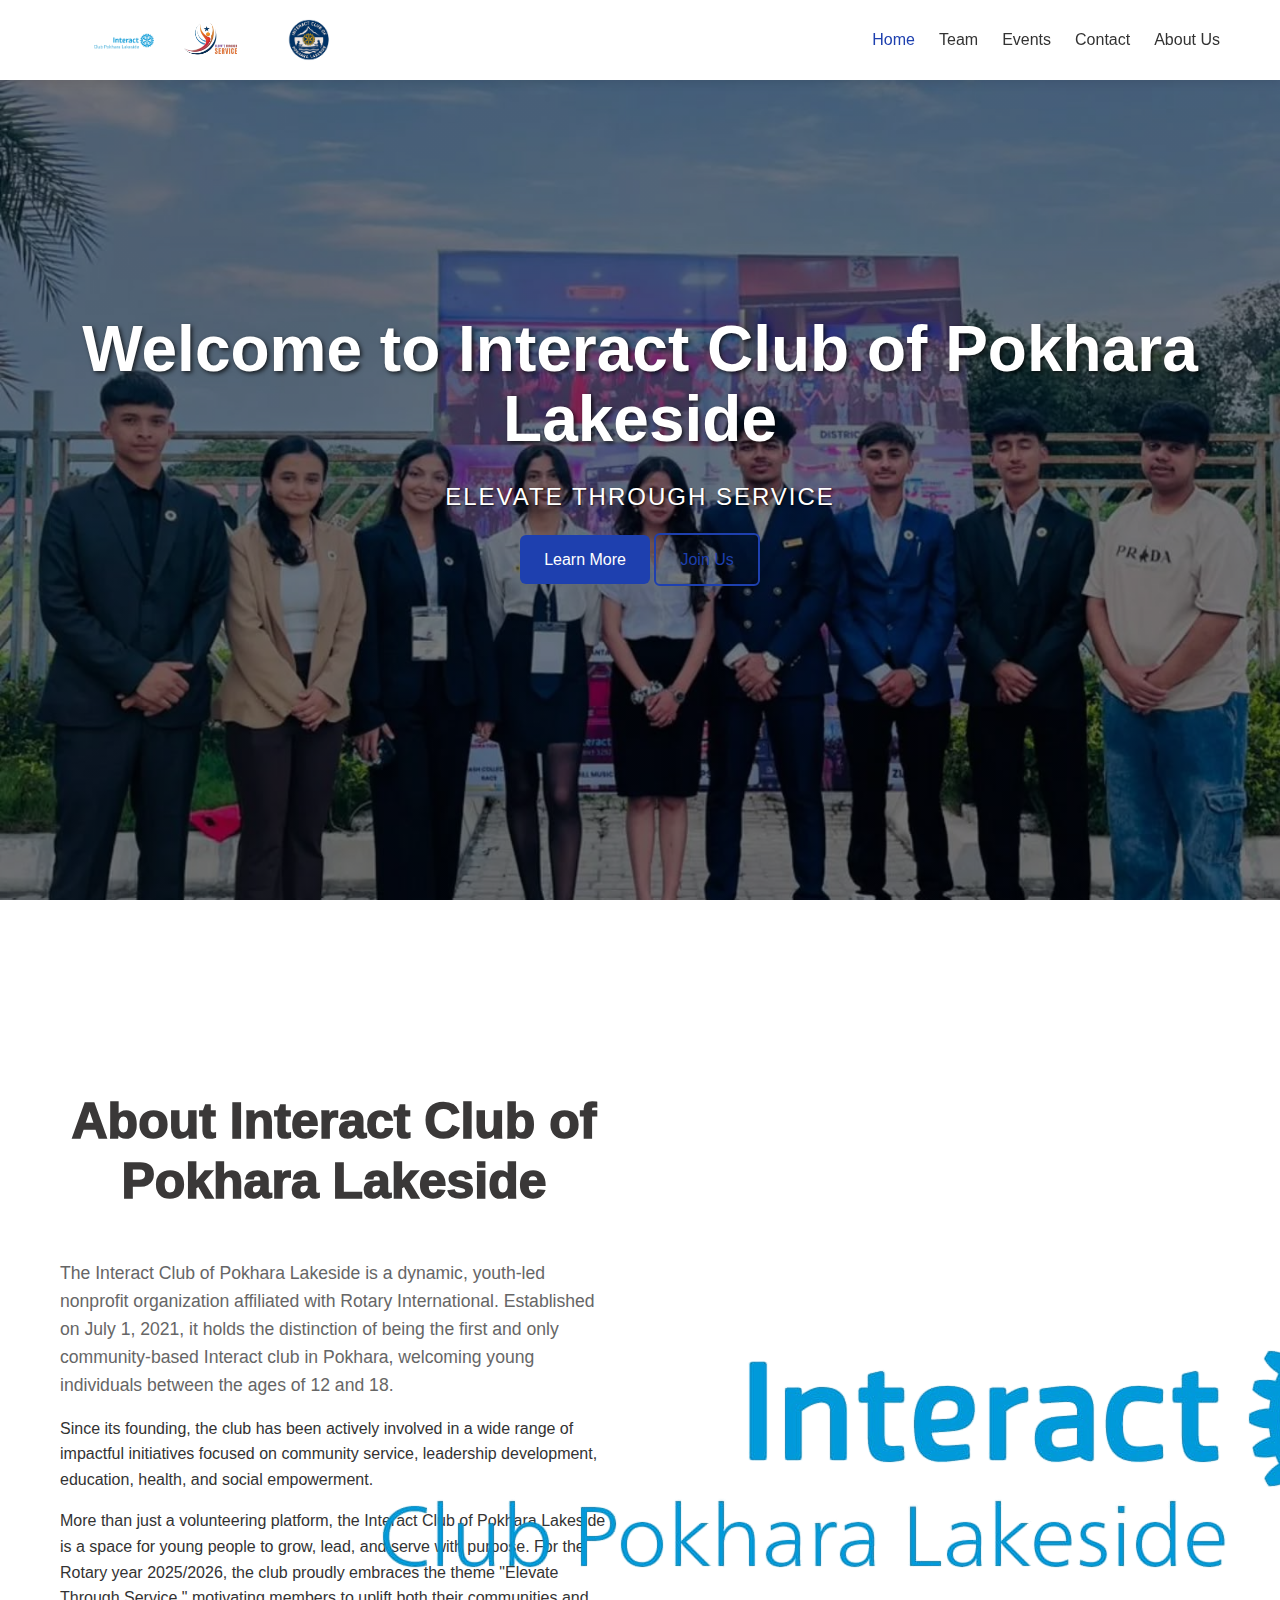
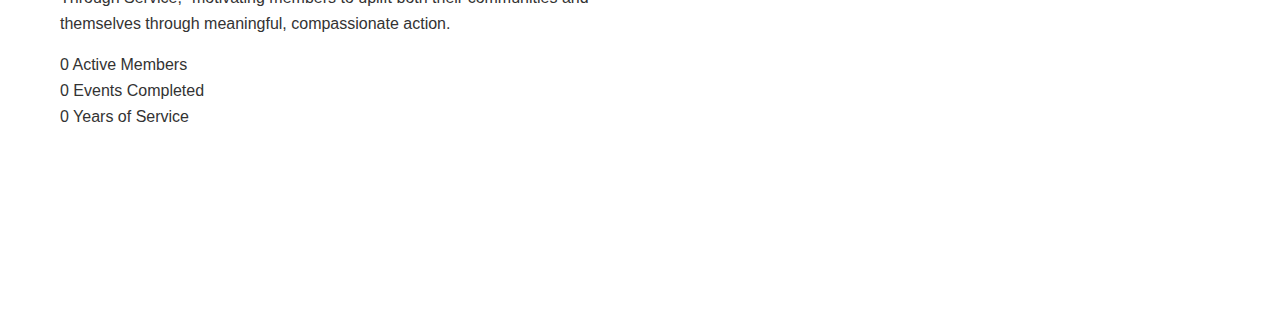
<file: index.html>
<!DOCTYPE html>
<html lang="en">
  <head>
    <meta charset="UTF-8" />
    <meta name="viewport" content="width=device-width, initial-scale=1.0" />
    <title>Interact Club of Pokhara Lakeside</title>
    <link rel="stylesheet" href="styles.css" />
  </head>
  <body>
    <!-- Navigation -->
    <nav class="navbar">
      <div class="nav-container">
        <div class="nav-logo">
          <div class="logo-container">
            <img src="logo1.png" alt="Club Logo 1" class="logo-img" />
            <img src="logo2.png" alt="Club Logo 2" class="logo-img" />
                        <img src="new.png" alt="Club Logo 2" class="logo-img" />

          </div>
        </div>

        <!-- Menu Items -->
        <ul class="nav-menu">
          <li class="nav-item">
            <a href="index.html" class="nav-link active">Home</a>
          </li>

          <li class="nav-item">
            <a href="TEAM.HTML" class="nav-link">Team</a>
          </li>

          <li class="nav-item">
            <a href="events.html" class="nav-link">Events</a>
          </li>

          <li class="nav-item">
            <a href="contact.html" class="nav-link">Contact</a>
          </li>
          <li class="nav-item">
            <a href="about.html" class="nav-link">About Us</a>
          </li>
        </ul>

        <!-- Hamburger for mobile -->
        <div class="hamburger">
          <span></span>
          <span></span>
          <span></span>
        </div>
      </div>
    </nav>

    <!-- Hero Section -->
    <section class="hero-banner">
      <div class="hero-overlay">
        <div class="hero-content">
          <h1 class="hero-title">Welcome to Interact Club of Pokhara Lakeside</h1>
          <p class="hero-subtitle">ELEVATE THROUGH SERVICE</p>
          <div class="hero-buttons">
            <a href="about.html" class="btn btn-primary">Learn More</a>
            <a href="contact.html" class="btn btn-secondary">Join Us</a>
          </div>
        </div>
      </div>
    </section>

    <!-- About Us Section -->
    <section class="about-section" id="about">
      <div class="container">
        <div class="about-grid">
          <div class="about-text">
            <h2 class="section-title">About Interact Club of Pokhara Lakeside</h2>
            <p class="lead">
              The Interact Club of Pokhara Lakeside is a dynamic, youth-led nonprofit organization affiliated with Rotary International. Established on July 1, 2021, it holds the distinction of being the first and only community-based Interact club in Pokhara, welcoming young individuals between the ages of 12 and 18.
            </p>
            <p>
              Since its founding, the club has been actively involved in a wide range of impactful initiatives focused on community service, leadership development, education, health, and social empowerment.
            </p>
            <p>
              More than just a volunteering platform, the Interact Club of Pokhara Lakeside is a space for young people to grow, lead, and serve with purpose. For the Rotary year 2025/2026, the club proudly embraces the theme "Elevate Through Service," motivating members to uplift both their communities and themselves through meaningful, compassionate action.
            </p>
            <div class="about-stats">
              <div class="stat-item">
                <span class="stat-number" data-target="83">0</span>
                <span class="stat-label">Active Members</span>
              </div>
              <div class="stat-item">
                <span class="stat-number" data-target="90">0</span>
                <span class="stat-label">Events Completed</span>
              </div>
              <div class="stat-item">
                <span class="stat-number" data-target="4">0</span>
                <span class="stat-label">Years of Service</span>
              </div>
            </div>
          </div>
          <div class="about-image">
            <img src="logo1.png" alt="Club Activity" class="responsive-img" />
          </div>
        </div>
      </div>
    </section>



    <script src="script.js"></script>
  </body>
</html>
</file>
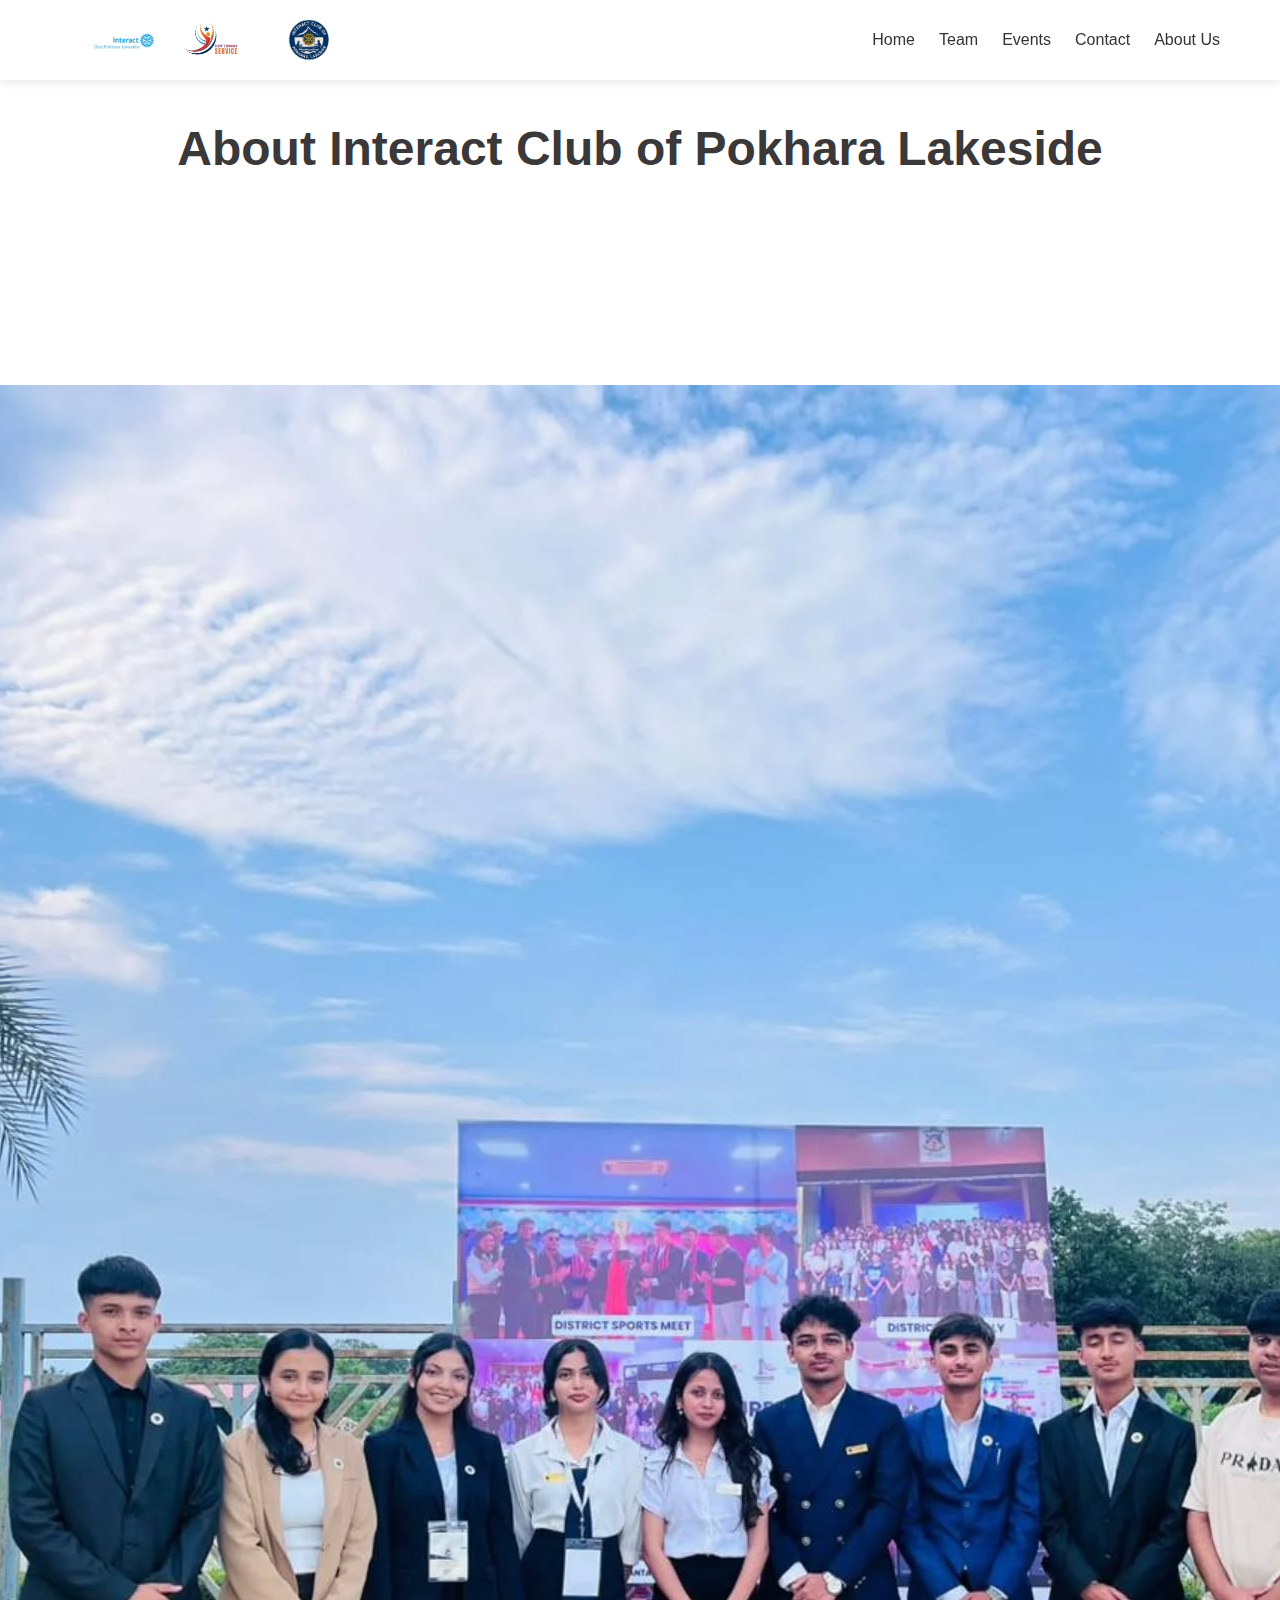
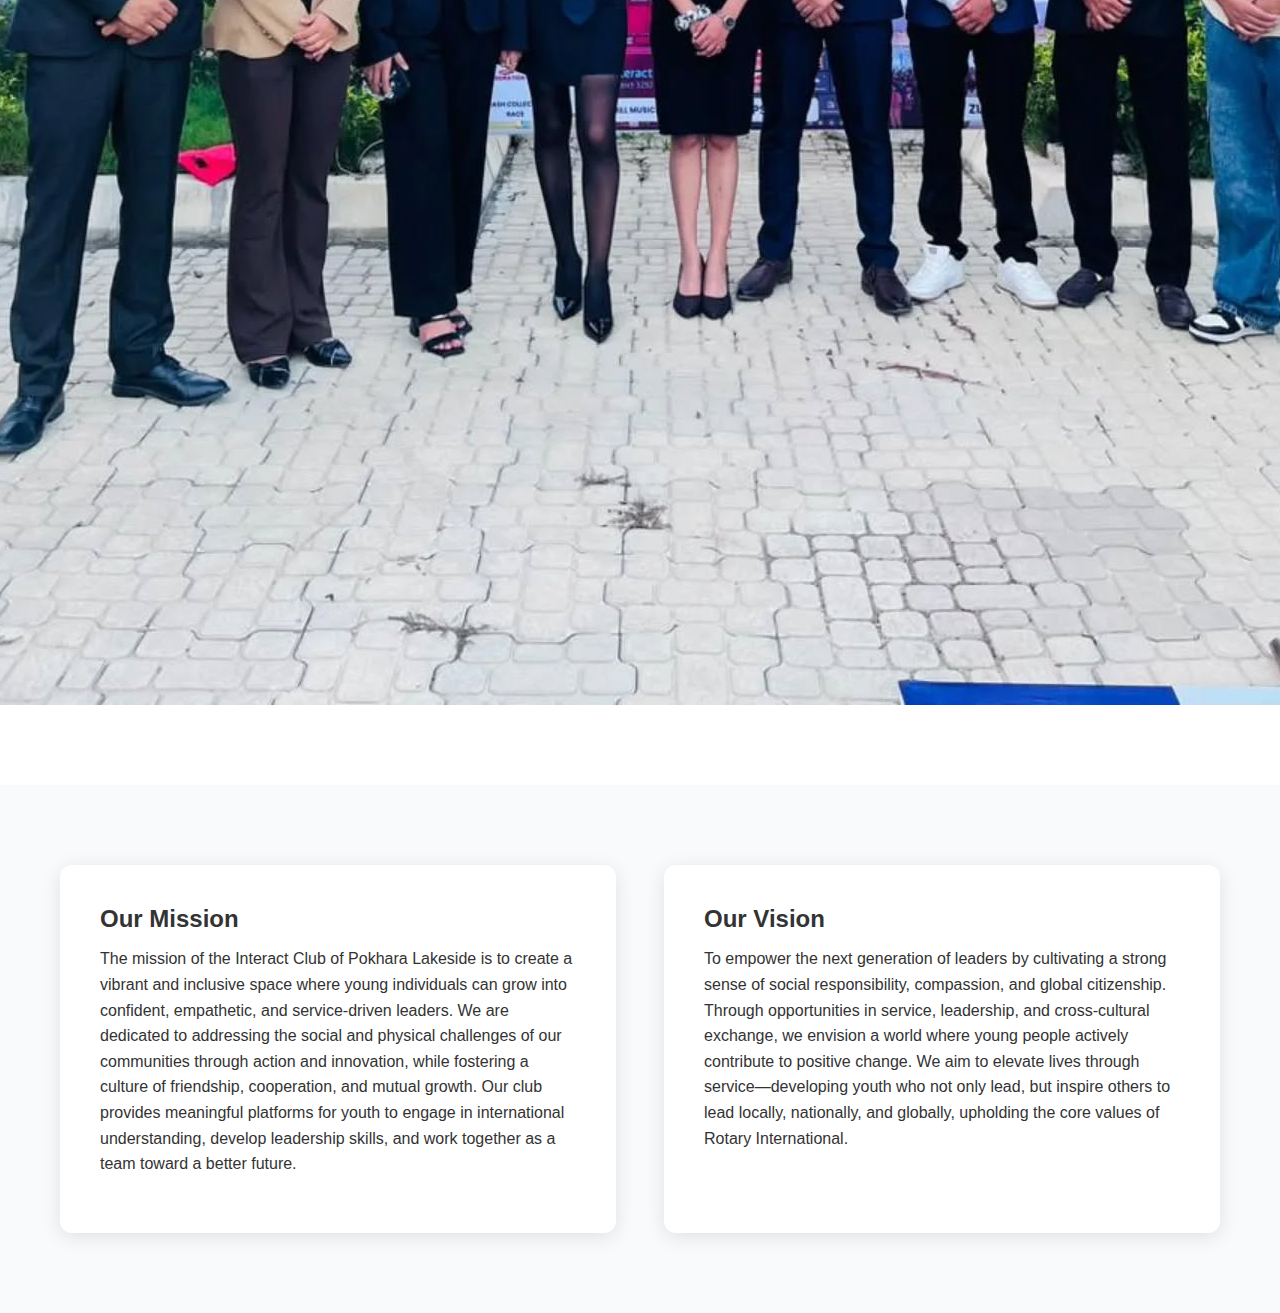
<file: about.html>
<!DOCTYPE html>
<html lang="en">
<head>
    <meta charset="UTF-8" />
    <meta name="viewport" content="width=device-width, initial-scale=1.0" />
    <title>About Us - Interact Club of Pokhara Lakeside</title>
    <link rel="stylesheet" href="styles.css" />
</head>
<body>

    <!-- Navigation -->
    <nav class="navbar">
        <div class="nav-container">
            
            <!-- Logo Section -->
           
            <div class="nav-logo">
    <div class="logo-container">
        <img src="logo1.png" alt="Club Logo 1" class="logo-img" />
        <img src="logo2.png" alt="Club Logo 2" class="logo-img" />
                                <img src="new.png" alt="Club Logo 2" class="logo-img" />

    </div>
</div>


            <!-- Menu Items -->
             <ul class="nav-menu">
                <li class="nav-item">
                    <a href="index.html" class="nav-link">Home</a>
                </li>
               
                
                 <li class="nav-item">
                    <a href="TEAM.HTML" class="nav-link">Team</a>
                </li>
               
                
                <li class="nav-item">
                    <a href="events.html" class="nav-link">Events</a>
                </li>
               
                <li class="nav-item">
                    <a href="contact.html" class="nav-link">Contact</a>
                </li>
                 <li class="nav-item">
                    <a href="about.html" class="nav-link">About Us</a>
                </li>
            </ul>


            <div class="hamburger">
                <span></span>
                <span></span>
                <span></span>
            </div>

        </div>
    </nav>

    <section class="page-header">
        <div class="container">
            <h1>About Interact Club of Pokhara Lakeside</h1>
           
        </div>
    </section>
    <br><br>

    <section class="about-content">
        <div class="container">
            <div class="about-grid">
                <div class="about-text">
                    <h2>Our Story</h2>
<p>The Interact Club of Pokhara Lakeside is a dynamic, youth-led nonprofit organization affiliated with Rotary International. Established on July 1, 2021, it holds the distinction of being the first and only community-based Interact club in Pokhara, welcoming young individuals between the ages of 12 and 18.

Since its founding, the club has been actively involved in a wide range of impactful initiatives focused on community service, leadership development, education, health, and social empowerment.

More than just a volunteering platform, the Interact Club of Pokhara Lakeside is a space for young people to grow, lead, and serve with purpose. For the Rotary year 2025/2026, the club proudly embraces the theme “Elevate Through Service,” motivating members to uplift both their communities and themselves through meaningful, compassionate action.</p>                </div>
                <div class="about-image">
                    <img src="team-interact.jpg" alt="Club Activity" class="responsive-img" />
                </div>
            </div>
        </div>
    </section>

    <section class="mission-vision">
        <div class="container">
            <div class="mv-grid">
                <div class="mv-card">
                    <h3>Our Mission</h3>
<p>The mission of the Interact Club of Pokhara Lakeside is to create a vibrant and inclusive space where young individuals can grow into confident, empathetic, and service-driven leaders. We are dedicated to addressing the social and physical challenges of our communities through action and innovation, while fostering a culture of friendship, cooperation, and mutual growth. Our club provides meaningful platforms for youth to engage in international understanding, develop leadership skills, and work together as a team toward a better future.</p>                </div>
                <div class="mv-card">
                    <h3>Our Vision</h3>
<p>To empower the next generation of leaders by cultivating a strong sense of social responsibility, compassion, and global citizenship. Through opportunities in service, leadership, and cross-cultural exchange, we envision a world where young people actively contribute to positive change.
We aim to elevate lives through service—developing youth who not only lead, but inspire others to lead locally, nationally, and globally, upholding the core values of Rotary International.</p>                </div>
            </div>
        </div>
    </section>



    <script src="script.js"></script>
</body>
</html>
</file>
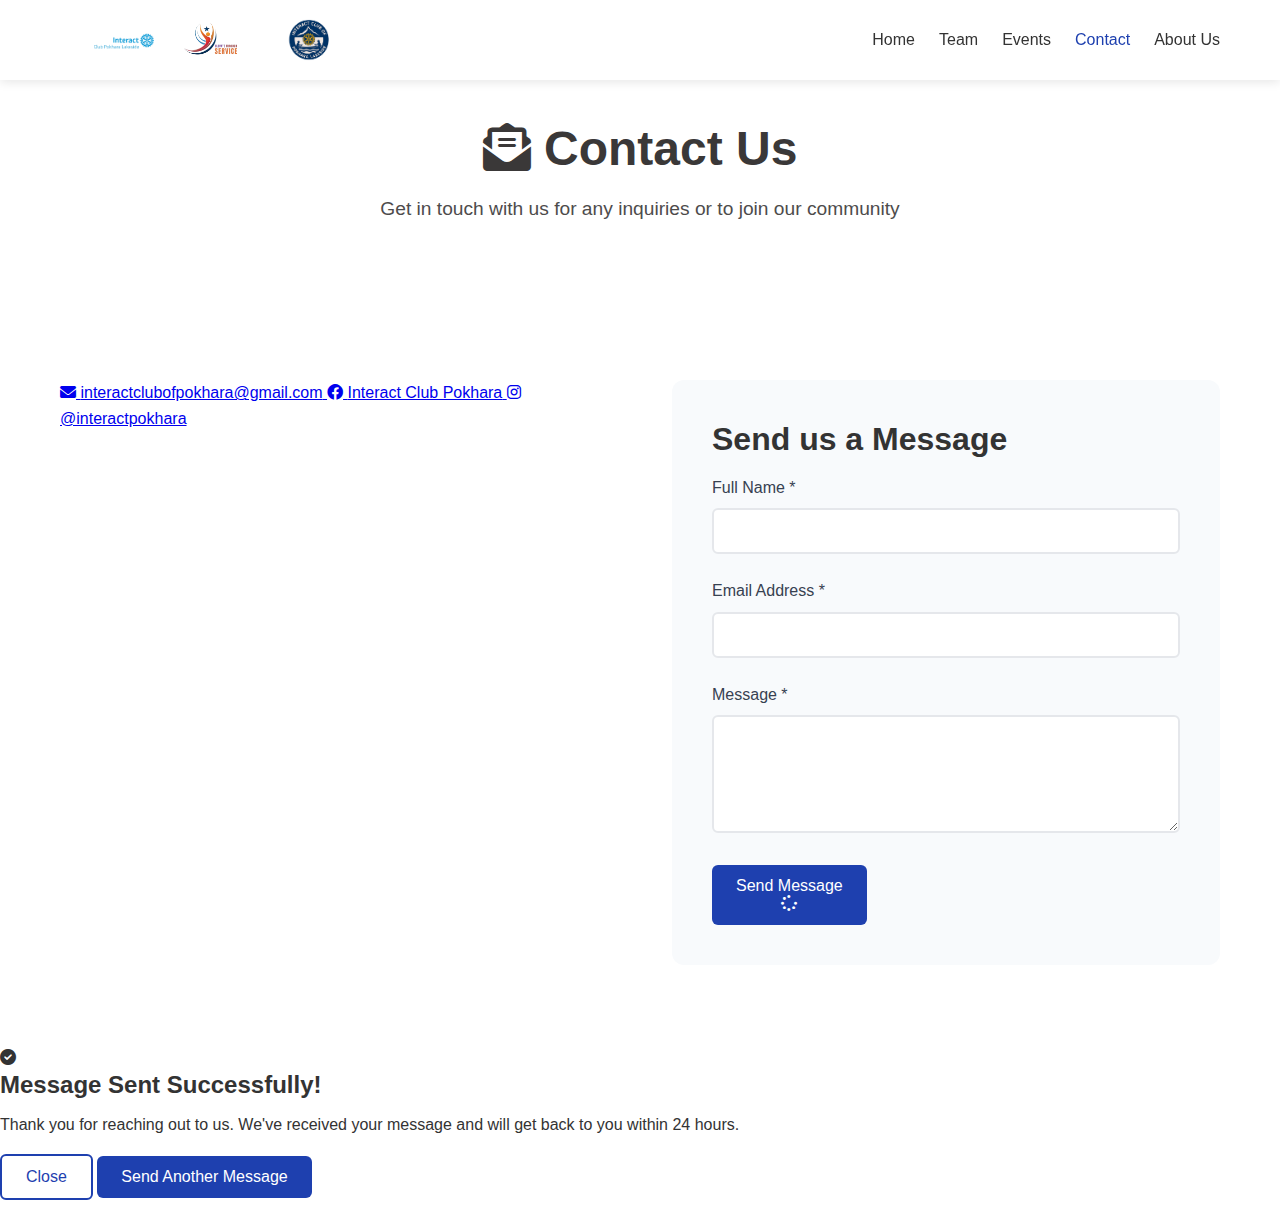
<file: contact.html>
<!DOCTYPE html>
<html lang="en">
<head>
  <meta charset="UTF-8" />
  <meta name="viewport" content="width=device-width, initial-scale=1.0" />
  <title>Contact - Interact Club of Pokhara Lakeside</title>
  <link rel="stylesheet" href="styles.css" />
  <link rel="stylesheet" href="https://cdnjs.cloudflare.com/ajax/libs/font-awesome/6.0.0/css/all.min.css" />
</head>
<body>

  <!-- Navigation -->
  <nav class="navbar">
    <div class="nav-container">
      <!-- Logo Section -->
      <div class="nav-logo">
        <div class="logo-container">
          <img src="logo1.png" alt="Club Logo 1" class="logo-img" />
          <img src="logo2.png" alt="Club Logo 2" class="logo-img" />
                                  <img src="new.png" alt="Club Logo 2" class="logo-img" />

        </div>
      </div>

      <!-- Menu Items -->
      <ul class="nav-menu">
        <li class="nav-item"><a href="index.html" class="nav-link">Home</a></li>
        <li class="nav-item"><a href="TEAM.html" class="nav-link">Team</a></li>
        <li class="nav-item"><a href="events.html" class="nav-link">Events</a></li>
        <li class="nav-item"><a href="contact.html" class="nav-link active">Contact</a></li>
        <li class="nav-item"><a href="about.html" class="nav-link">About Us</a></li>
      </ul>

      <!-- Hamburger for mobile -->
      <div class="hamburger">
        <span></span>
        <span></span>
        <span></span>
      </div>
    </div>
  </nav>

  <!-- Page Header -->
  <section class="page-header">
    <div class="container">
      <h1><i class="fas fa-envelope-open-text"></i> Contact Us</h1>
      <p>Get in touch with us for any inquiries or to join our community</p>
    </div>
  </section>

  <!-- Contact Section -->
  <section class="contact-section">
    <div class="container">
      <div class="contact-grid">
        <!-- Contact Information -->
        <div class="contact-info">
         
          
        
           
          <!-- Social Media Links with Icons -->
          <div class="social-links-contact">
            <a href="mailto:interactclubofpokhara@gmail.com" class="social-link-contact">
              <i class="fas fa-envelope"></i>
              <span>interactclubofpokhara@gmail.com</span>
            </a>
            <!-- <a href="https://www.linkedin.com/company/interact-club-pokhara" target="_blank" class="social-link-contact">
              <i class="fab fa-linkedin"></i>
              <span>Interact Club Pokhara</span>
            </a> -->
            <a href="https://www.facebook.com/interactclubofpokharalakeside" target="_blank" class="social-link-contact">
              <i class="fab fa-facebook"></i>
              <span>Interact Club Pokhara</span>
            </a>
            <a href="https://www.instagram.com/interactclubofpokharalakeside" target="_blank" class="social-link-contact">
              <i class="fab fa-instagram"></i>
              <span>@interactpokhara</span>
            </a>
          </div>
        </div>
        
        <div class="contact-form">
          <h2>Send us a Message</h2>
          <form id="contactForm">
            <div class="form-group">
              <label for="name">Full Name *</label>
              <input type="text" id="name" name="name" required>
              <div class="form-validation"></div>
            </div>
            
            <div class="form-group">
              <label for="email">Email Address *</label>
              <input type="email" id="email" name="email" required>
              <div class="form-validation"></div>
            </div>
            
            <div class="form-group">
              <label for="message">Message *</label>
              <textarea id="message" name="message" rows="5" required></textarea>
              <div class="form-validation"></div>
            </div>
            
            <button type="submit" class="btn btn-primary">
              <span>Send Message</span>
              <div class="btn-loading">
                <i class="fas fa-spinner fa-spin"></i>
              </div>
            </button>
          </form>
        </div>
      </div>
    </div>
  </section>

  <!-- Success Modal -->
  <div id="successModal" class="modal">
    <div class="modal-content">
      <div class="modal-header">
        <i class="fas fa-check-circle success-icon"></i>
        <h3>Message Sent Successfully!</h3>
      </div>
      <div class="modal-body">
        <p>Thank you for reaching out to us. We've received your message and will get back to you within 24 hours.</p>
        <div class="modal-actions">
          <button class="btn btn-secondary" onclick="closeModal()">Close</button>
          <button class="btn btn-primary" onclick="sendAnotherMessage()">Send Another Message</button>
        </div>
      </div>
    </div>
  </div>

  <script src="script.js"></script>
</body>
</html>
</file>
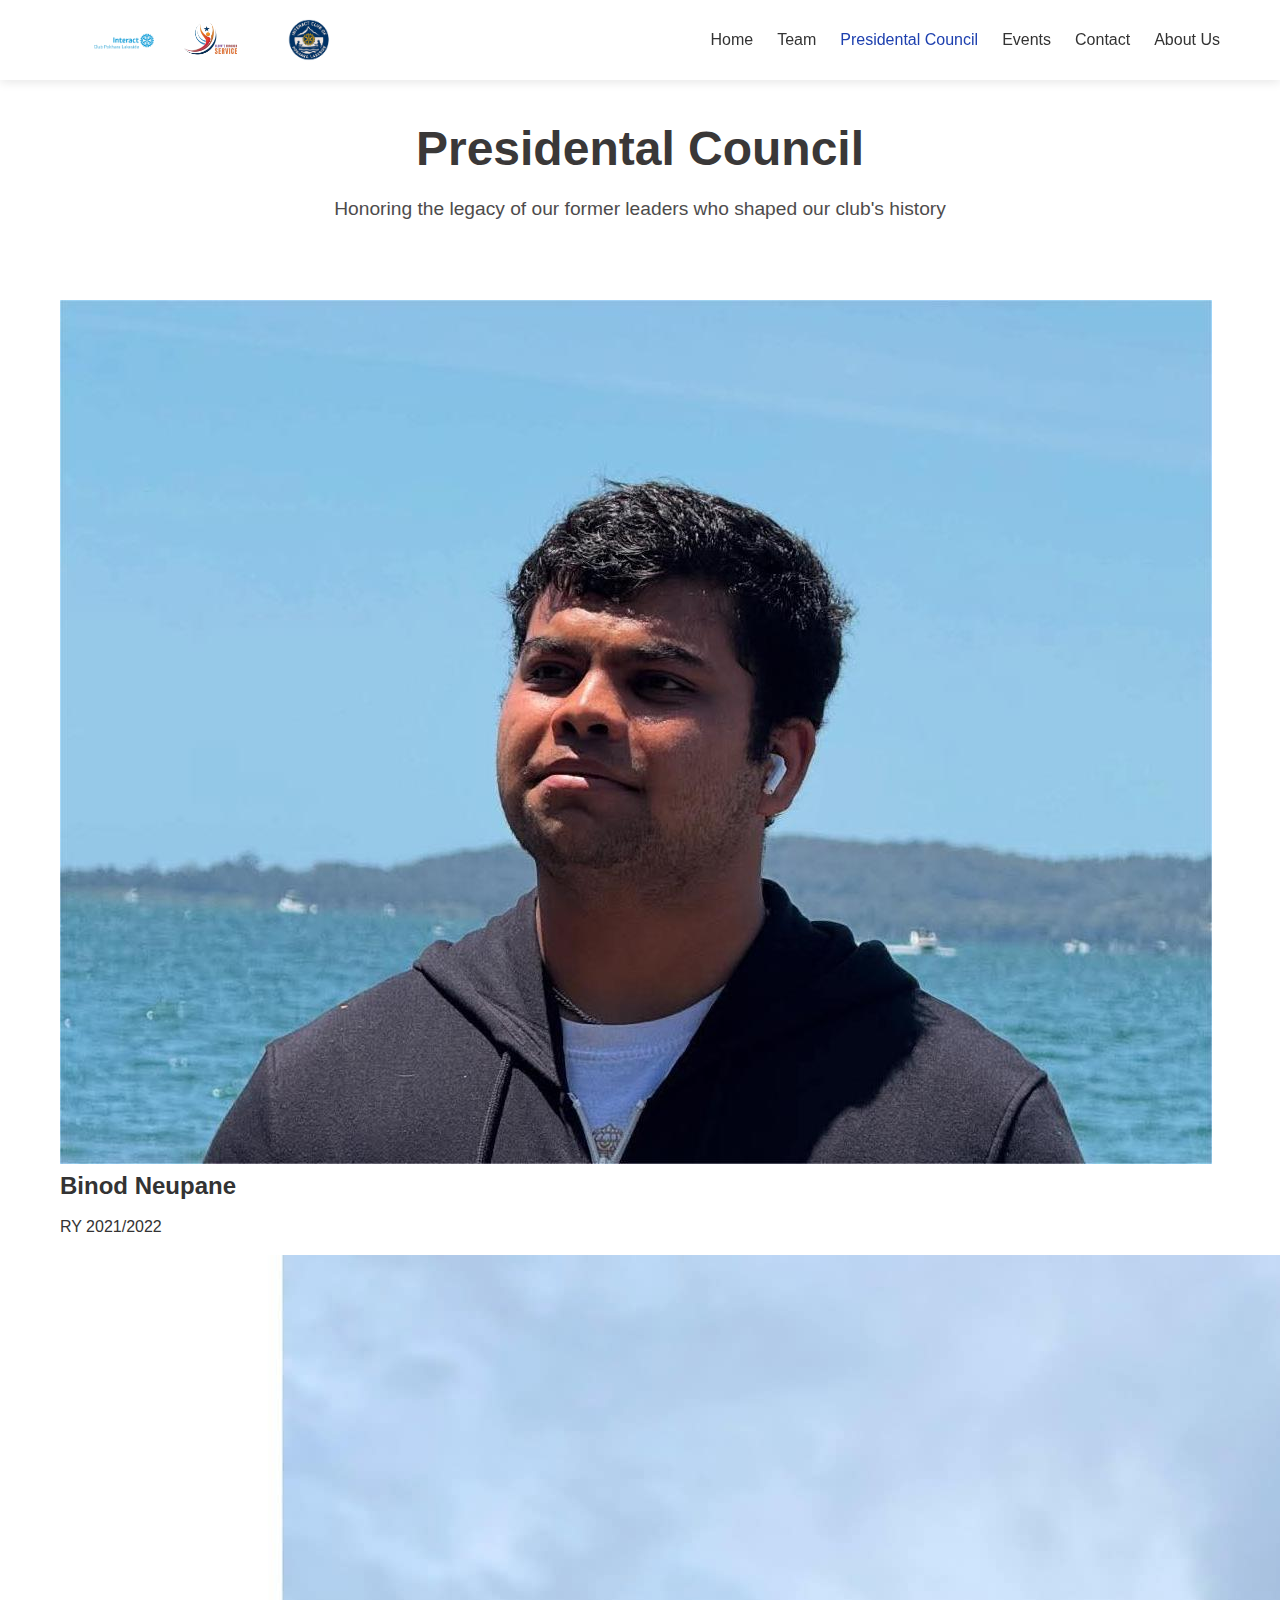
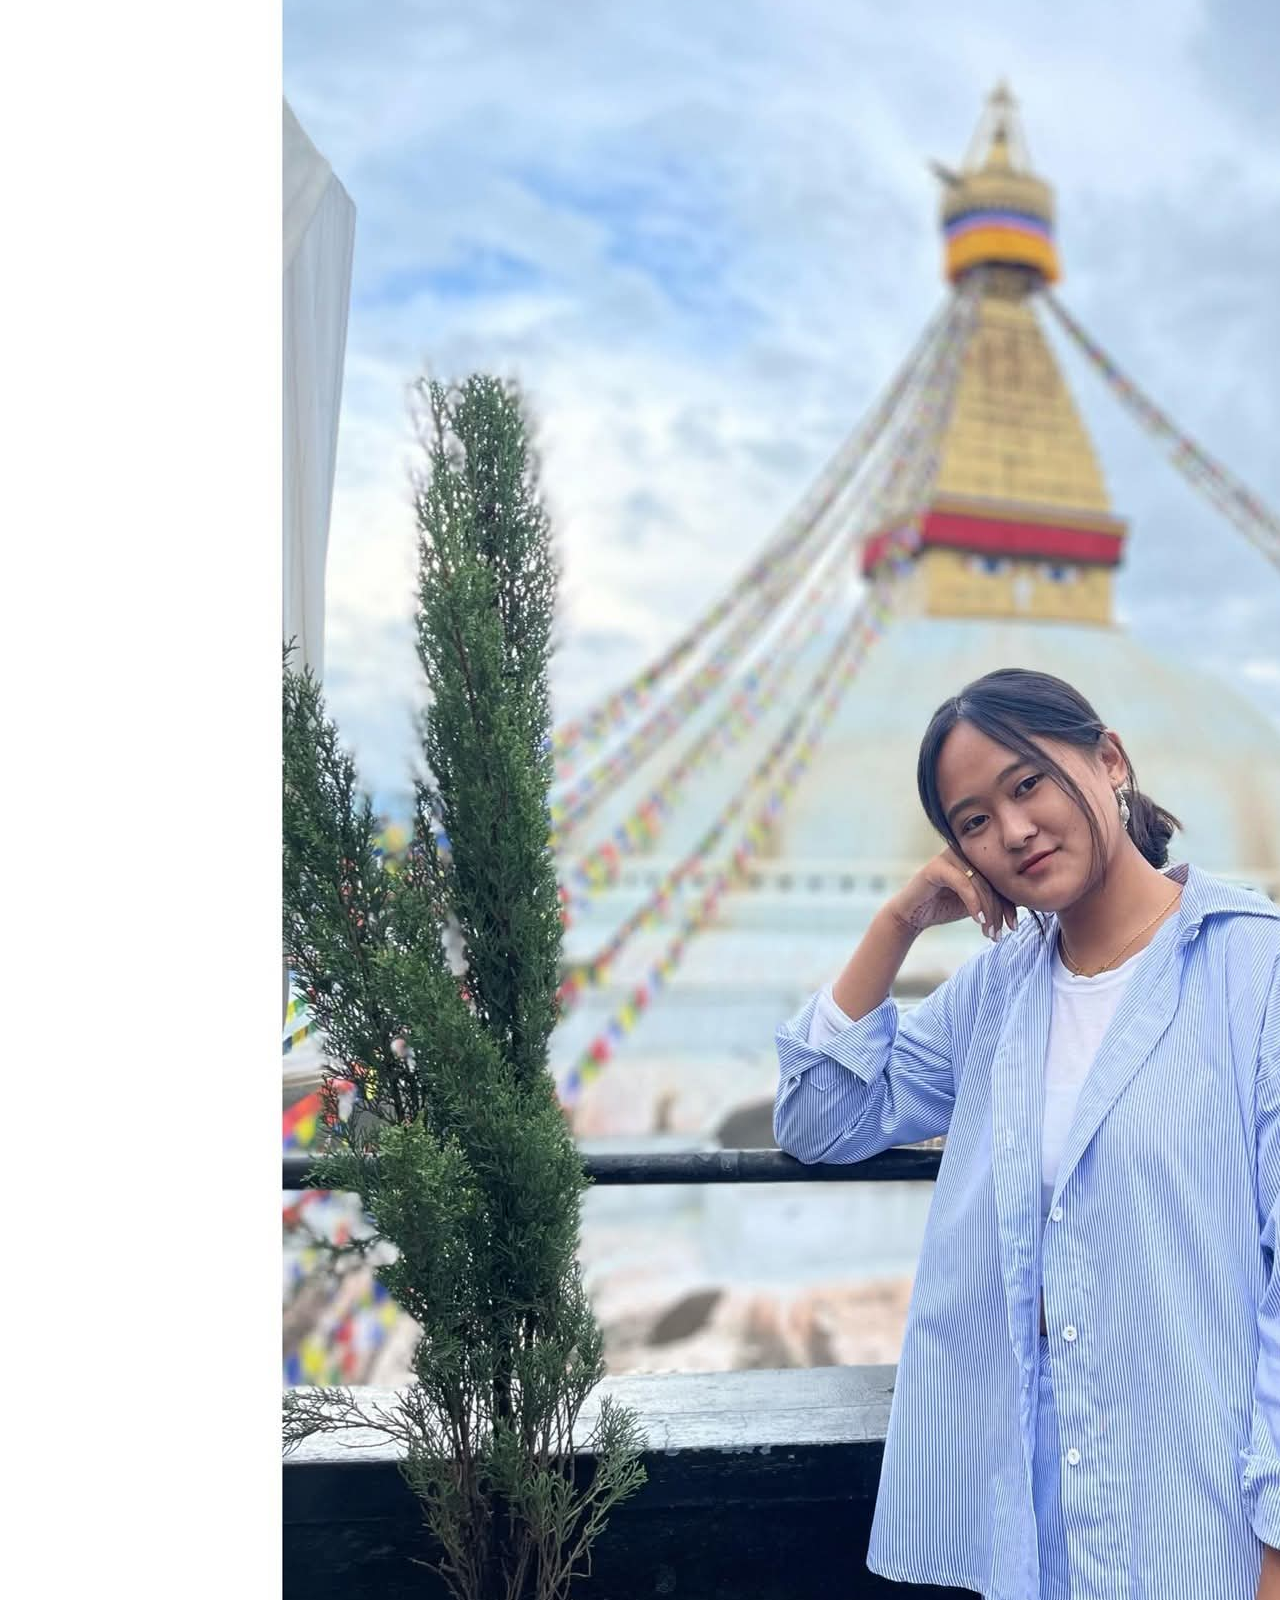
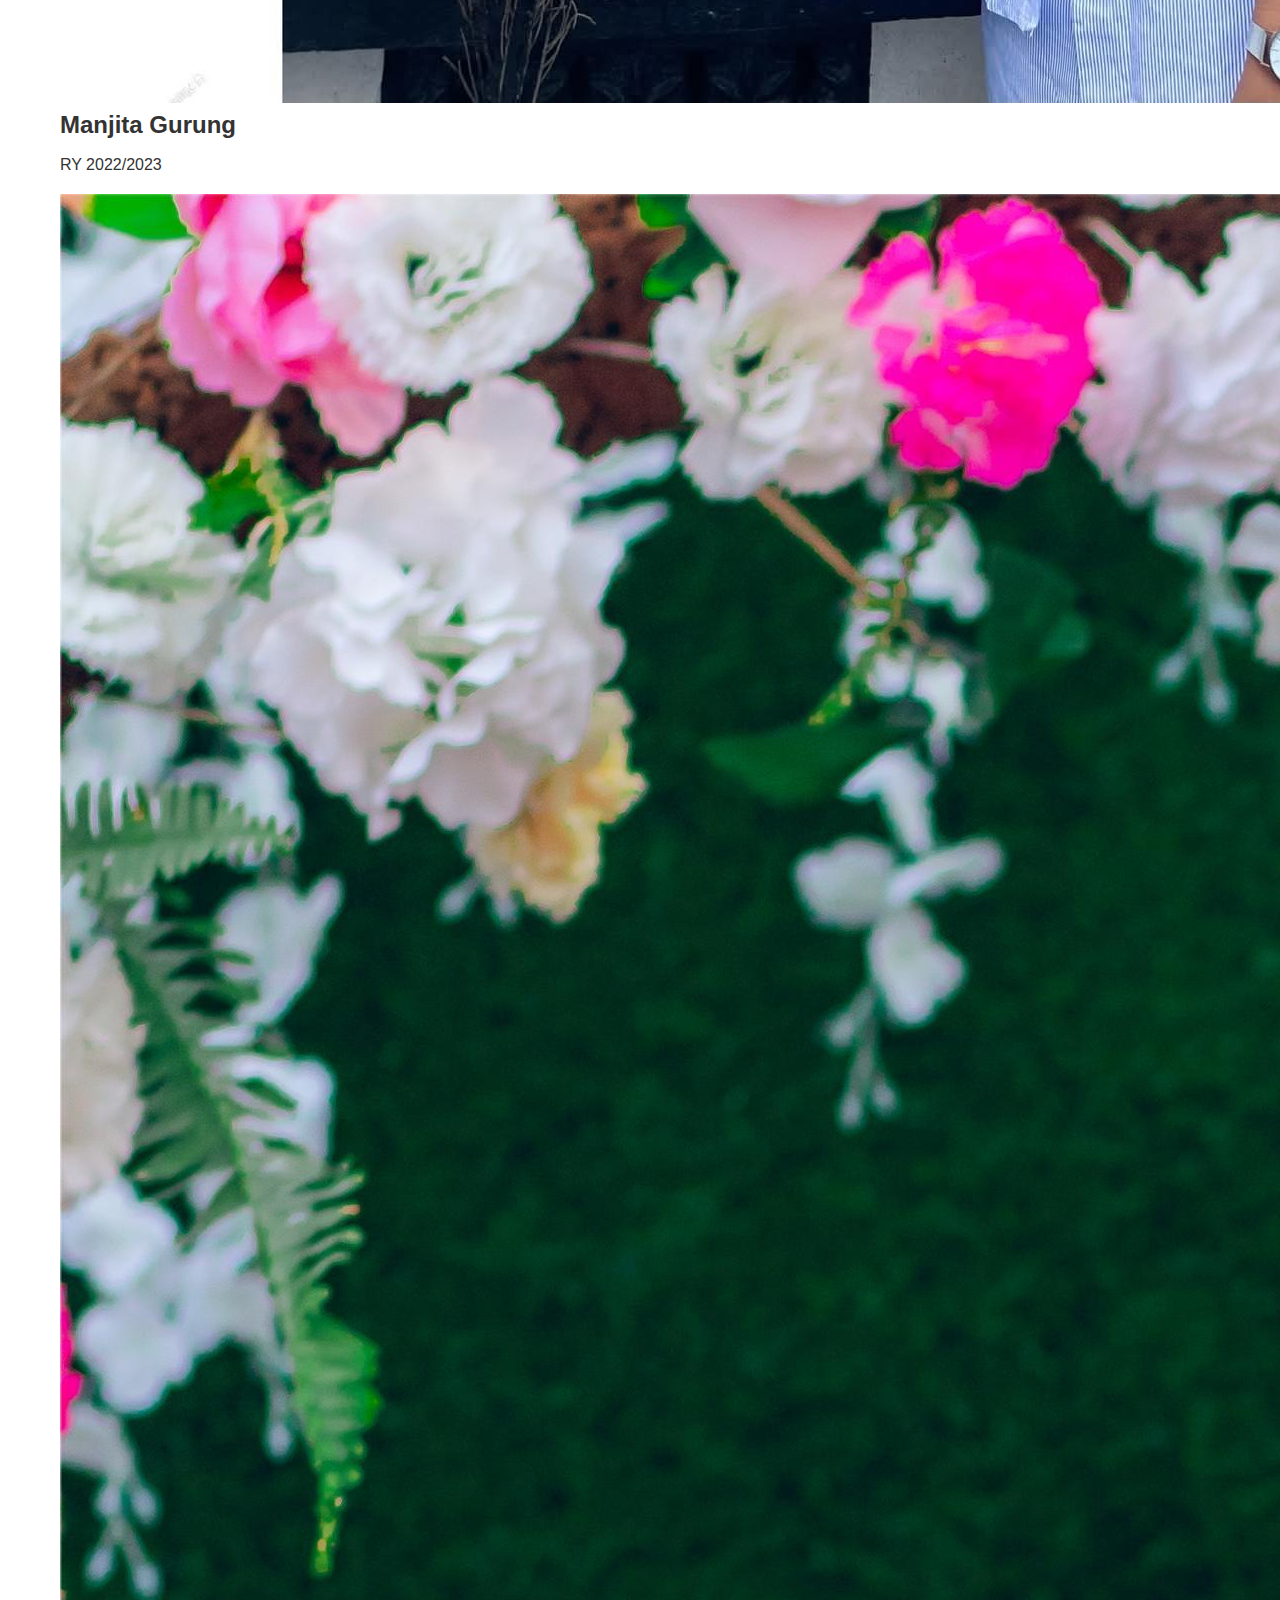
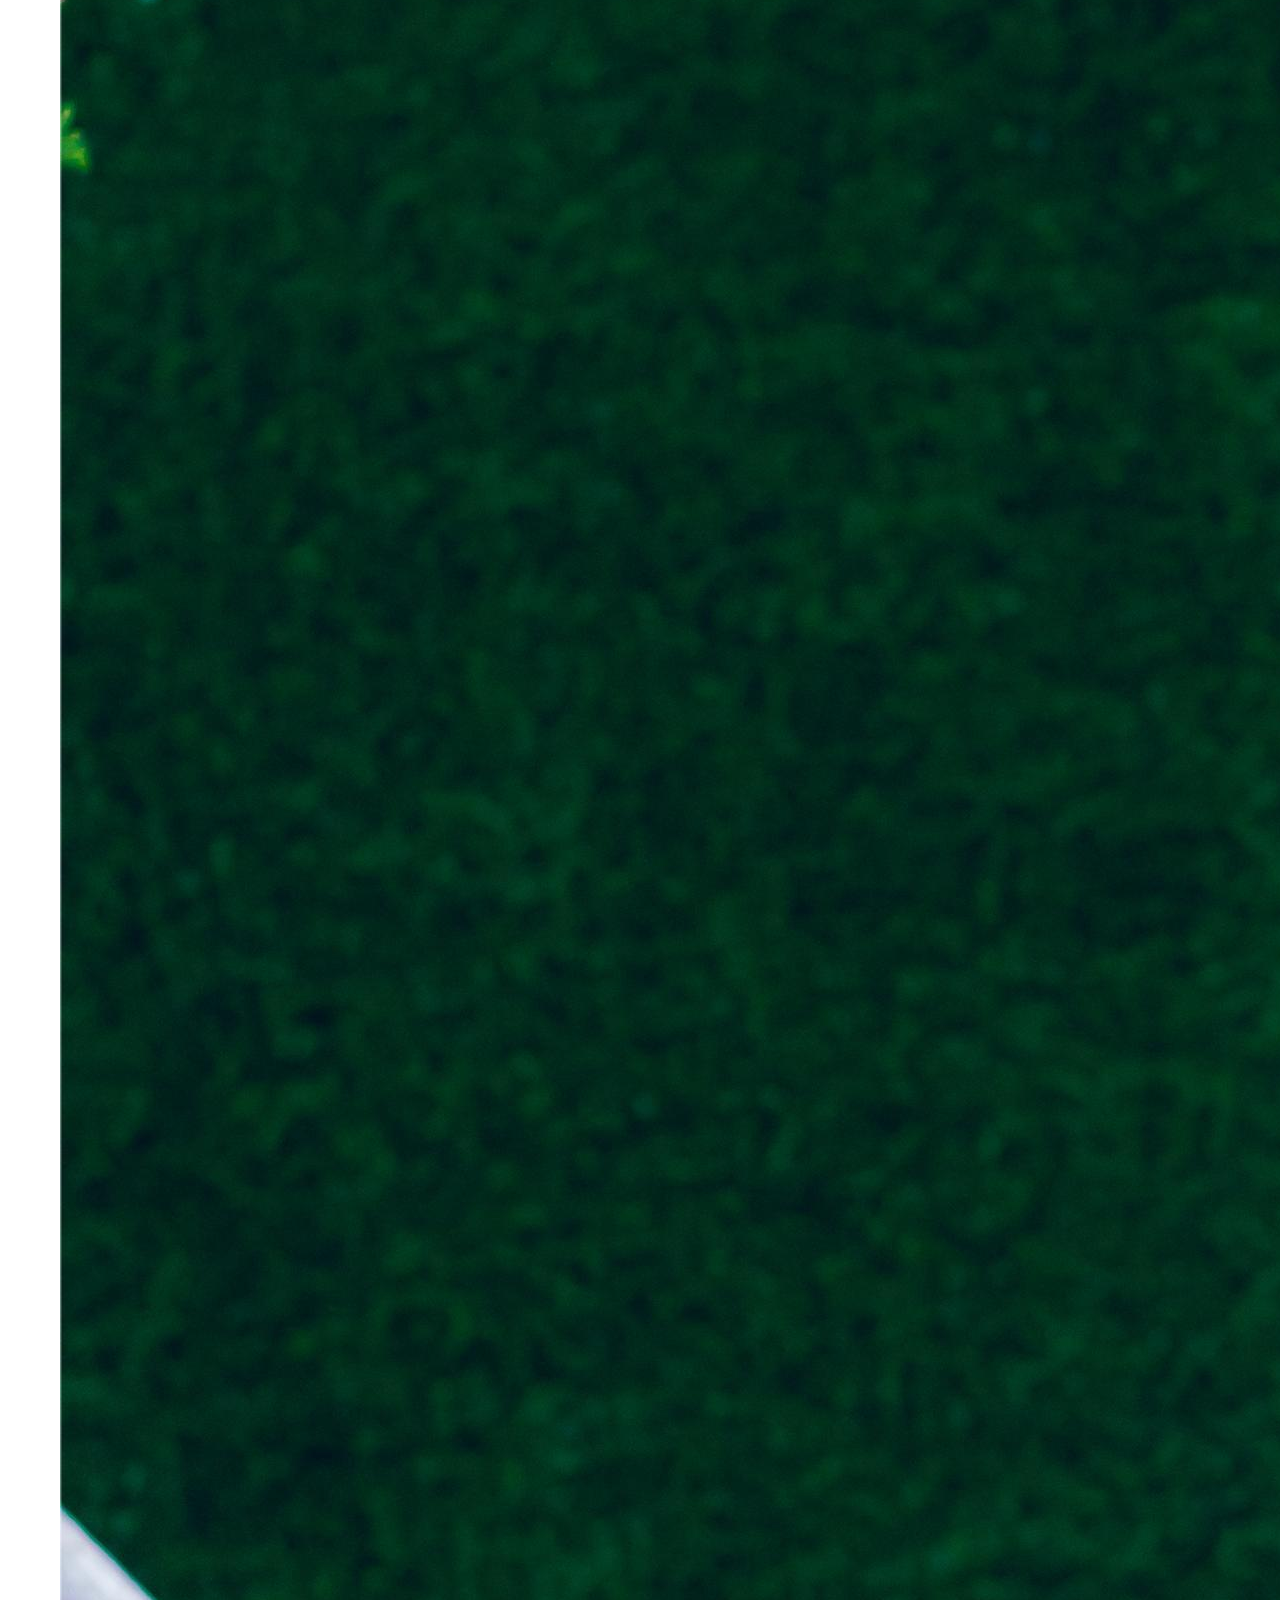
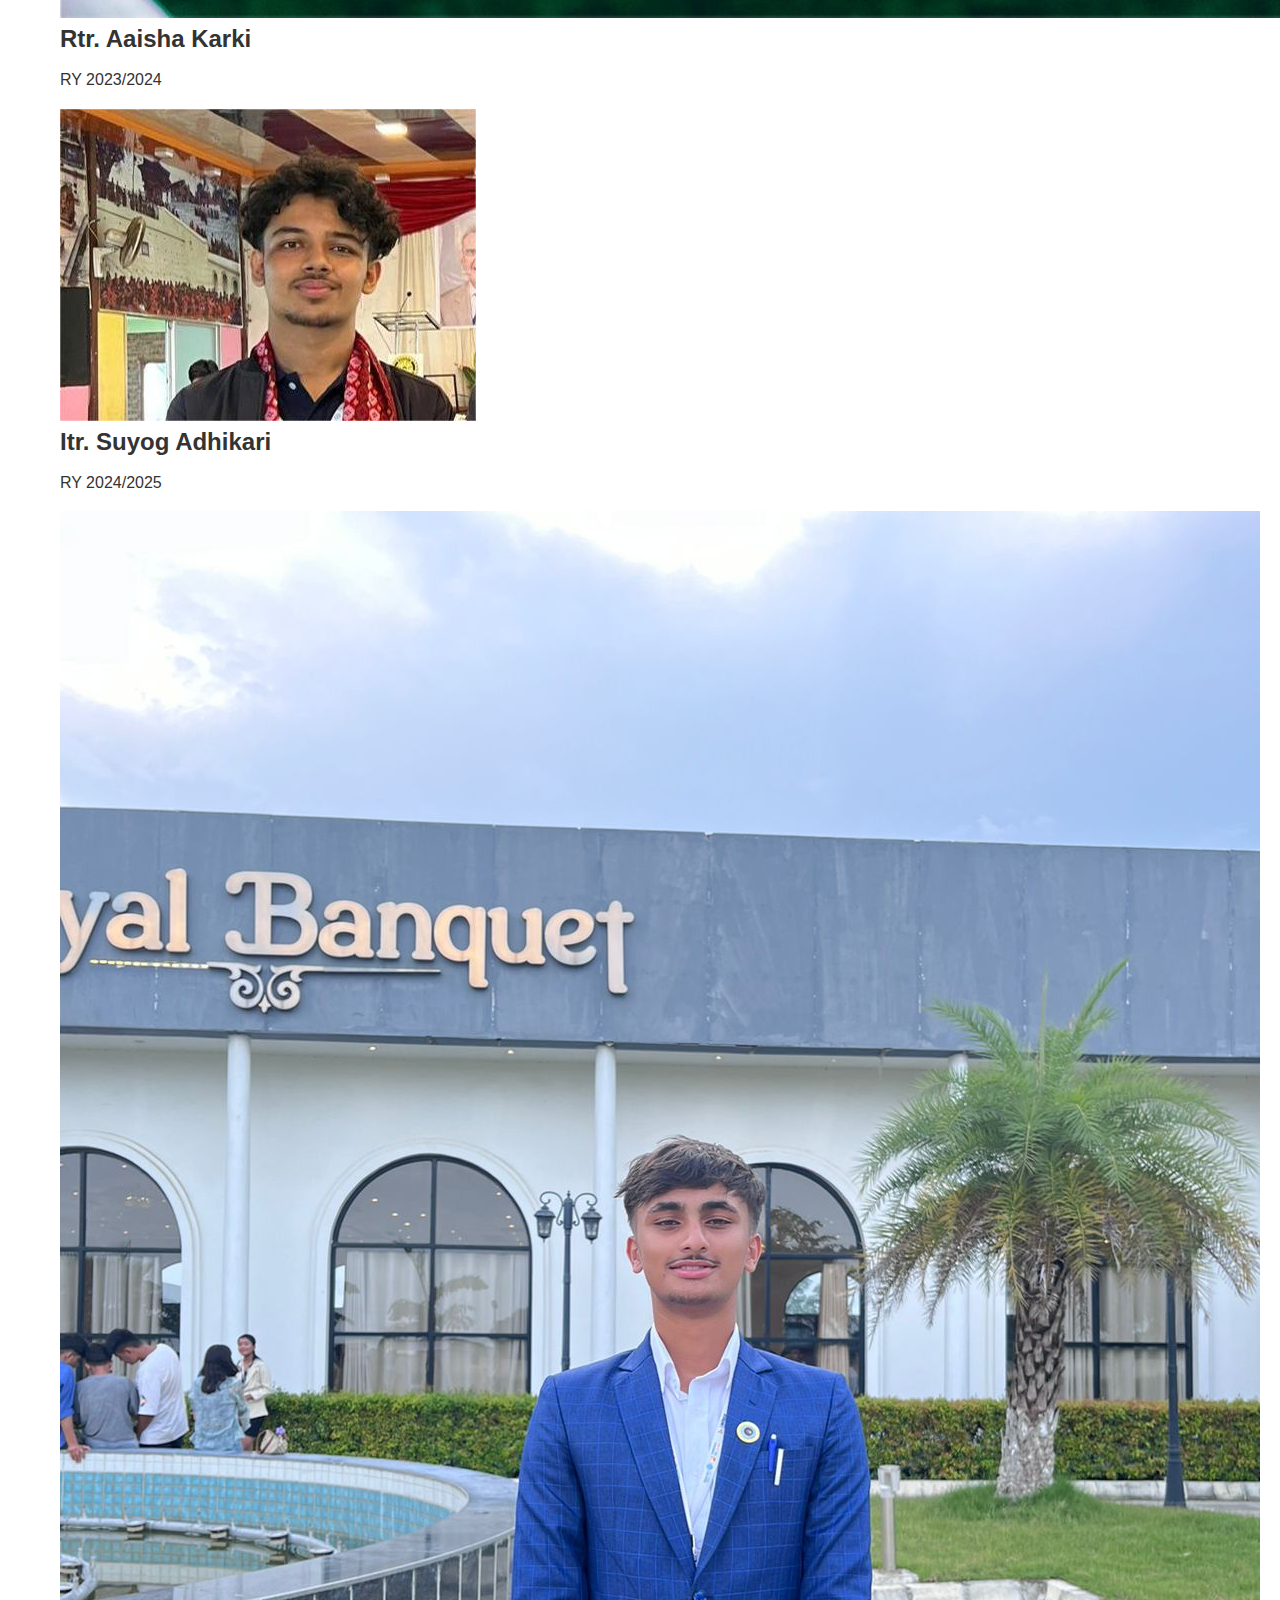
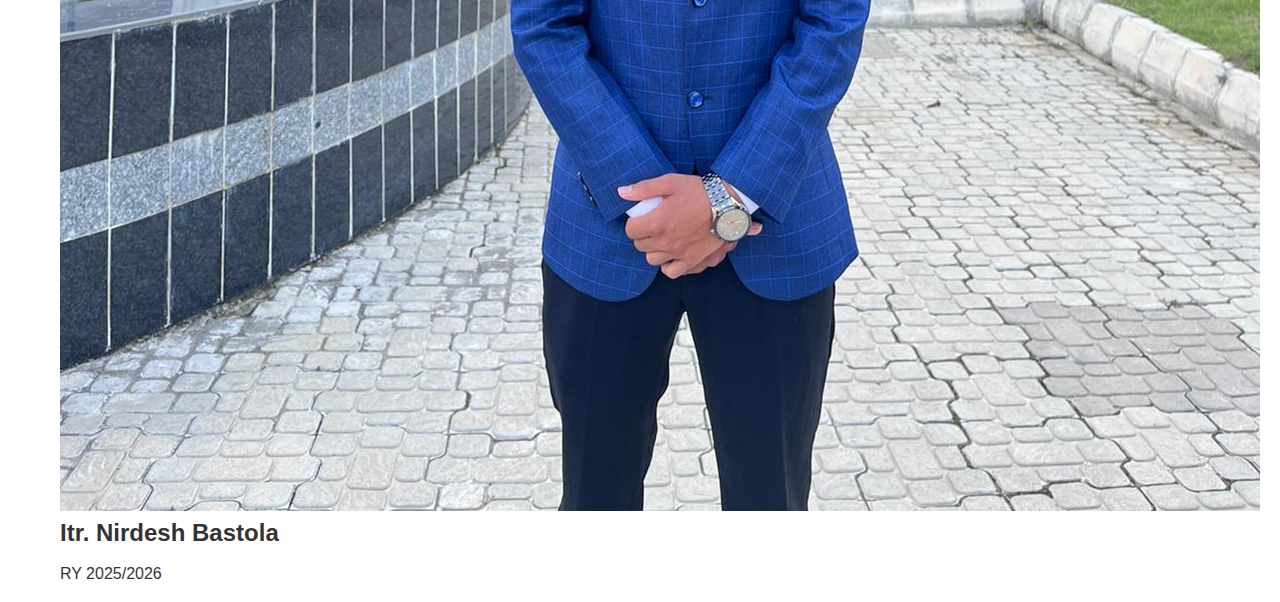
<file: past-presidents.html>
<!DOCTYPE html>
<html lang="en">
<head>
  <meta charset="UTF-8" />
  <meta name="viewport" content="width=device-width, initial-scale=1.0" />
  <title>Past Presidents - Interact Club of Pokhara Lakeside</title>
  <link rel="stylesheet" href="styles.css" />
</head>
<body>

  <!-- Navigation -->
  <nav class="navbar">
    <div class="nav-container">
      <!-- Logo Section -->
      <div class="nav-logo">
        <div class="logo-container">
          <img src="logo1.png" alt="Club Logo 1" class="logo-img" />
          <img src="logo2.png" alt="Club Logo 2" class="logo-img" />
                                  <img src="new.png" alt="Club Logo 2" class="logo-img" />

        </div>
      </div>

      <!-- Menu Items -->
      <ul class="nav-menu">
        <li class="nav-item"><a href="index.html" class="nav-link">Home</a></li>
        <li class="nav-item"><a href="TEAM.html" class="nav-link">Team</a></li>
        <li class="nav-item"><a href="past-presidents.html" class="nav-link active">Presidental Council</a></li>
        <li class="nav-item"><a href="events.html" class="nav-link">Events</a></li>
        <li class="nav-item"><a href="contact.html" class="nav-link">Contact</a></li>
        <li class="nav-item"><a href="about.html" class="nav-link">About Us</a></li>
      </ul>

      <!-- Hamburger for mobile -->
      <div class="hamburger">
        <span></span>
        <span></span>
        <span></span>
      </div>
    </div>
  </nav>

  <!-- Page Header -->
  <section class="page-header">
    <div class="container">
      <h1>Presidental Council</h1>
      <p>Honoring the legacy of our former leaders who shaped our club's history</p>
    </div>
  </section>

  <!-- Past Presidents Section -->
  <section class="past-presidents-section">
    <div class="container">
      <div class="past-presidents-grid">

        <div class="past-president-card" data-president="1">
          <div class="president-image">
            <img src="photos/b.jpg" alt="Past President 1" />
          </div>
          <div class="president-info">
            <h3>Binod Neupane</h3>
            <p class="year">RY 2021/2022</p>
          </div>
        </div>

        <div class="past-president-card" data-president="2">
          <div class="president-image">
            <img src="photos/m.jpg" alt="Past President 2" />
          </div>
          <div class="president-info">
            <h3>Manjita Gurung</h3>
            <p class="year">RY 2022/2023</p>
          </div>
        </div>

        <div class="past-president-card" data-president="3">
          <div class="president-image">
            <img src="photos/a (1).jpg" alt="Past President 3" />
          </div>
          <div class="president-info">
            <h3>Rtr. Aaisha Karki</h3>
            <p class="year">RY 2023/2024</p>
          </div>
        </div>

        <div class="past-president-card" data-president="4">
          <div class="president-image">
            <img src="photos/suyog.jpg" alt="Past President 4" />
          </div>
          <div class="president-info">
            <h3>Itr. Suyog Adhikari</h3>
            <p class="year">RY 2024/2025</p>
          </div>
        </div>

        <div class="past-president-card" data-president="5">
          <div class="president-image">
            <img src="photos/nirdesh.jpg" alt="Past President 5" />
          </div>
          <div class="president-info">
            <h3>Itr. Nirdesh Bastola</h3>
            <p class="year">RY 2025/2026</p>
          </div>
        </div>

      </div>
    </div>
  </section>

  <script src="script.js"></script>
</body>
</html>
</file>
<file: styles.css>
/* Reset and Base Styles */
* {
    margin: 0;
    padding: 0;
    box-sizing: border-box;
}

body {
    font-family: 'Inter', -apple-system, BlinkMacSystemFont, 'Segoe UI', Roboto, sans-serif;
    line-height: 1.6;
    color: #333;
    background-color: #ffffff;
}

.container {
    max-width: 1200px;
    margin: 0 auto;
    padding: 0 20px;
}

/* Typography */
h1 {
    font-size: 2.5rem;
    font-weight: 700;
    line-height: 1.2;
    margin-bottom: 1rem;
}

h2 {
    font-size: 2rem;
    font-weight: 600;
    line-height: 1.2;
    margin-bottom: 1rem;
}

h3 {
    font-size: 1.5rem;
    font-weight: 600;
    line-height: 1.2;
    margin-bottom: 0.8rem;
}

h4 {
    font-size: 1.2rem;
    font-weight: 600;
    line-height: 1.2;
    margin-bottom: 0.6rem;
}

p {
    margin-bottom: 1rem;
    line-height: 1.6;
}

.lead {
    font-size: 1.1rem;
    font-weight: 400;
    color: #666;
}

/* Navigation */
/* the two logos */
.logo-container {
    display: flex;
    align-items: center;
    gap: 1px; /* space between the two logos */
}

.logo-img {
    width: 100px;
    height: 70px;
    object-fit: contain;
}

.navbar {
    background-color: hsl(0, 0%, 100%);
    box-shadow: 0 2px 10px rgba(0, 0, 0, 0.1);
    position: fixed;
    top: 0;
    width: 100%;
    z-index: 1000;
    transition: all 0.3s ease;
    opacity: 1;
    backdrop-filter: none;
    -webkit-backdrop-filter: none;
}

.nav-container {
    max-width: 1200px;
    margin: 0 auto;
    padding: 0 20px;
    display: flex;
    justify-content: space-between;
    align-items: center;
    height: 80px;
}


.logo-container {
    display: flex;
    align-items: center;
    gap: 0px;
}

.logo-placeholder {
    width: 50px;
    height: 50px;
    background-color: #1e40af;
    border-radius: 50%;
    position: relative;
}

.logo-placeholder::after {
    content: '';
    position: absolute;
    top: 50%;
    left: 50%;
    transform: translate(-50%, -50%);
    width: 30px;
    height: 30px;
    background-image: url("data:image/svg+xml,%3Csvg xmlns='http://www.w3.org/2000/svg' fill='white' viewBox='0 0 24 24'%3E%3Cpath d='M12 2C6.48 2 2 6.48 2 12s4.48 10 10 10 10-4.48 10-10S17.52 2 12 2zm-2 15l-5-5 1.41-1.41L10 14.17l7.59-7.59L19 8l-9 9z'/%3E%3C/svg%3E");
    background-repeat: no-repeat;
    background-position: center;
    background-size: contain;
}

.nav-logo h2 {
    color: #1e40af;
    font-size: 1.2rem;
    font-weight: 700;
    margin: 0;
}

.nav-menu {
    display: flex;
    list-style: none;
    align-items: center;
}

.nav-item {
    position: relative;
    margin-left: 1.5rem;
}

.nav-link {
    color: #333;
    text-decoration: none;
    font-weight: 500;
    padding: 0.5rem 0;
    transition: color 0.3s ease;
    display: flex;
    align-items: center;
}

.nav-link:hover,
.nav-link.active {
    color: #1e40af;
}

.hamburger {
    display: none;
    flex-direction: column;
    cursor: pointer;
}

.hamburger span {
    width: 25px;
    height: 3px;
    background-color: #333;
    margin: 3px 0;
    transition: 0.3s;
}

/* Buttons */
.btn {
    display: inline-block;
    padding: 12px 24px;
    text-decoration: none;
    border-radius: 6px;
    font-weight: 500;
    transition: all 0.3s ease;
    cursor: pointer;
    border: none;
    font-size: 1rem;
}

.btn-primary {
    background-color: #1e40af;
    color: white;
}

.btn-primary:hover {
    background-color: #1d4ed8;
    transform: translateY(-2px);
    box-shadow: 0 4px 12px rgba(30, 64, 175, 0.3);
}

.btn-secondary {
    background-color: transparent;
    color: #1e40af;
    border: 2px solid #1e40af;
}

.btn-secondary:hover {
    background-color: #1e40af;
    color: white;
    transform: translateY(-2px);
}

/* Placeholder Images */
.placeholder-image {
    background-color: #000000;
    border-radius: 8px;
    width: 100%;
    height: 200px;
    display: flex;
    align-items: center;
    justify-content: center;
    position: relative;
}

.placeholder-image.large {
    height: 400px;
}

.placeholder-image::after {
    content: '';
    position: absolute;
    width: 60px;
    height: 60px;
    background-image: url("data:image/svg+xml,%3Csvg xmlns='http://www.w3.org/2000/svg' fill='%23666' viewBox='0 0 24 24'%3E%3Cpath d='M21 19V5c0-1.1-.9-2-2-2H5c-1.1 0-2 .9-2 2v14c0 1.1.9 2 2 2h14c1.1 0 2-.9 2-2zM8.5 13.5l2.5 3.01L14.5 12l4.5 6H5l3.5-4.5z'/%3E%3C/svg%3E");
    background-repeat: no-repeat;
    background-position: center;
    background-size: contain;
}

/* Hero Banner */
.hero-banner {
    height: 100vh;
    background: linear-gradient(rgba(0, 0, 0, 0.5), rgba(0, 0, 0, 0.5)), 
                url('team-interact.jpg') center/cover;
    display: flex;
    align-items: center;
    justify-content: center;
    position: relative;
}

.hero-overlay {
    text-align: center;
    color: white;
    z-index: 2;
}

.hero-title {
    font-size: 4rem;
    font-weight: 800;
    line-height: 1.1;
    margin-bottom: 1.5rem;
    text-shadow: 2px 2px 4px rgba(0, 0, 0, 0.7);
}

.hero-subtitle {
    font-size: 1.5rem;
    font-weight: 300;
    text-shadow: 1px 1px 2px rgba(0, 0, 0, 0.7);
    letter-spacing: 2px;
}



.section-title {
    text-align: center;
    color: rgb(58, 56, 56);
    font-size: 2.5rem;
    margin-bottom: 3rem;
    font-weight: 1000;
    font-size: 50px;
}








/* Info Section */
.info-section {
    padding: 80px 0;
    background-color: #ffffff;
}

.info-grid {
    display: grid;
    grid-template-columns: repeat(auto-fit, minmax(300px, 1fr));
    gap: 2rem;
}

.info-card {
    text-align: center;
    padding: 2rem;
    border-radius: 12px;
    background-color: #f8fafc;
    transition: transform 0.3s ease;
}

.info-card:hover {
    transform: translateY(-5px);
}

.info-icon {
    font-size: 3rem;
    margin-bottom: 1rem;
}

/* Page Header */
.page-header {
    padding: 120px 0 60px;
    /* background: linear-gradient(135deg, #1e40af 0%, #3730a3 100%); */
    color: rgb(58, 56, 56);
    text-align: center;
}

.page-header h1 {
    font-size: 3rem;
    margin-bottom: 1rem;
}

.page-header p {
    font-size: 1.2rem;
    opacity: 0.9;
}

/* About Section */
.about-content {
    padding: 80px 0;
}

.about-grid {
    display: grid;
    grid-template-columns: 1fr 1fr;
    gap: 4rem;
    align-items: center;
}

.about-image {
    display: flex;
    justify-content: center;
    height: auto;
    width: 25px;
}

/* Mission Vision */
.mission-vision {
    padding: 80px 0;
    background-color: #f8fafc;
}

.mv-grid {
    display: grid;
    grid-template-columns: 1fr 1fr;
    gap: 3rem;
}

.mv-card {
    background-color: white;
    padding: 2.5rem;
    border-radius: 12px;
    box-shadow: 0 4px 20px rgba(0, 0, 0, 0.1);
}

/* Photos */
/* Container for the image - fixed size & rounded */
.member-image {
  width: 180px;       /* fixed width */
  height: 180px;      /* fixed height */
  overflow: hidden;   /* hide overflow */
  border-radius: 12px; /* make circle */
  display: inline-block;
}

.member-image img {
  width: 100%;
  height: 100%;
  object-fit: cover;  /* crop to fill container */
  border-radius: 0%; /* make image circular */
  display: block;
}
.board-image{
  width: 180px;         /* wider width */
  height: 240px;        /* taller height for portrait shape */
  overflow: hidden;
  border-radius: 12px;  /* optional: rounded corners */
  display: inline-block;
}

/* The actual image fills the container and is cropped nicely */
.board-image img{
  width: 100%;
  height: 100%;
  object-fit: cover;
  border-radius: 0;     /* don't crop to a circle */
  display: block;
}






/* Board Section */
.board-section {
    padding: 80px 0;
}

.board-grid {
    display: grid;
    grid-template-columns: repeat(auto-fit, minmax(350px, 1fr));
    gap: 3rem;
}

.board-card {
    background-color: white;
    border-radius: 12px;
    overflow: hidden;
    box-shadow: 0 4px 20px rgba(0, 0, 0, 0.1);
    transition: transform 0.3s ease;
}

.board-card:hover {
    transform: translateY(-5px);
}

.board-image {
    width: 100%;
}

.board-image .placeholder-image {
    border-radius: 0;
    height: 250px;
}

.board-info {
    padding: 2rem;
}

.board-info h3 {
    color: #1e40af;
    margin-bottom: 0.5rem;
}
.board-pres {
  display: flex;
  justify-content: center;
  margin-bottom: 2rem;
}


.board-info h4 {
    color: #f59e0b;
    font-size: 1rem;
    margin-bottom: 1rem;
    text-transform: uppercase;
    letter-spacing: 0.5px;
}

/* Members Section */
.members-section {
    padding: 80px 0;
}

.members-grid {
    display: grid;
    grid-template-columns: repeat(auto-fill, minmax(180px, 1fr));
    gap: 2rem;
    justify-items: center;
}

.member-card {
    width: 180px;
    background-color: white;
    border-radius: 12px;
    overflow: hidden;
    box-shadow: 0 4px 20px rgba(0, 0, 0, 0.1);
    transition: transform 0.3s ease;
    text-align: center;
}

.member-card:hover {
    transform: translateY(-5px);
}

.member-image {
    line-height: 0; /* removes unwanted gap */
}

.member-image img {
    width: 100%;
    aspect-ratio: 3 / 4;
    object-fit: cover;
    display: block;
    border-bottom: none;
    margin: 0;         /* removes image margin */
    padding: 0;        /* removes image padding */
}

.member-name {
    padding: 0.65rem 0;  /* reduced vertical padding */
}

.member-name h4 {
    color: #1e40af;
    margin: 0;
    font-size: 1rem;
}


/* Events Section */
.events-section {
    padding: 80px 0;
}

.events-grid {
    display: grid;
    grid-template-columns: repeat(auto-fit, minmax(400px, 1fr));
    gap: 2rem;
}

.event-card {
    background-color: white;
    border-radius: 12px;
    overflow: hidden;
    box-shadow: 0 4px 20px rgba(0, 0, 0, 0.1);
    transition: transform 0.3s ease, box-shadow 0.3s ease;
    position: relative;
}

.event-card:hover {
    transform: translateY(-5px);
    box-shadow: 0 8px 30px rgba(0, 0, 0, 0.15);
}

.event-image .placeholder-image {
    border-radius: 0;
    height: 10px;
}

.event-content {
    padding: 2rem;
    position: relative;
}

.event-date-badge {
    position: absolute;
    top: -20px;
    right: 2rem;
    background: linear-gradient(135deg, #1e40af, #3730a3);
    color: white;
    border-radius: 12px;
    padding: 1rem;
    text-align: center;
    min-width: 80px;
    box-shadow: 0 4px 15px rgba(30, 64, 175, 0.3);
}

.event-date-badge .day {
    display: block;
    font-size: 1.5rem;
    font-weight: 700;
    line-height: 1;
}

.event-date-badge .month {
    display: block;
    font-size: 0.8rem;
    font-weight: 500;
    margin-top: 0.2rem;
    opacity: 0.9;
}

.event-content h3 {
    color: #1e40af;
    margin-bottom: 1rem;
    margin-top: 1rem;
    font-size: 1.4rem;
}

.event-description {
    color: #666;
    margin-bottom: 1.5rem;
    line-height: 1.6;
}

.event-details {
    display: flex;
    flex-direction: column;
    gap: 0.5rem;
    margin-bottom: 1rem;
}

.event-time,
.event-location {
    color: #50481a;
    font-weight: 500;
    font-size: 0.9rem;
    font-weight: lighter;
}

.event-tags {
    display: flex;
    gap: 0.5rem;
    flex-wrap: wrap;
}

/* Contact Section */
.contact-section {
    padding: 80px 0;
}

.contact-grid {
    display: grid;
    grid-template-columns: 1fr 1fr;
    gap: 4rem;
}

.contact-item {
    margin-bottom: 2rem;
}

.contact-item h4 {
    color: #1e6baf;
    margin-bottom: 0.5rem;
}

.contact-form {
    background-color: #f8fafc;
    padding: 2.5rem;
    border-radius: 12px;
}

.form-group {
    margin-bottom: 1.5rem;
}

.form-group label {
    display: block;
    margin-bottom: 0.5rem;
    font-weight: 500;
    color: #374151;
}

.form-group input,
.form-group textarea {
    width: 100%;
    padding: 12px 16px;
    border: 2px solid #e5e7eb;
    border-radius: 6px;
    font-size: 1rem;
    transition: border-color 0.3s ease;
}

.form-group input:focus,
.form-group textarea:focus {
    outline: none;
    border-color: #1e40af;
}

/* Footer */
.footer {
    background-color: #1e293b;
    color: white;
    padding: 60px 0 20px;
}

.footer-content {
    display: grid;
    grid-template-columns: repeat(auto-fit, minmax(250px, 1fr));
    gap: 3rem;
    margin-bottom: 3rem;
}

.footer-section h4 {
    color: #f59e0b;
    margin-bottom: 1rem;
}

.footer-section ul {
    list-style: none;
}

.footer-section ul li {
    margin-bottom: 0.5rem;
}

.footer-section ul li a {
    color: #cbd5e1;
    text-decoration: none;
    transition: color 0.3s ease;
}

.footer-section ul li a:hover {
    color: #f59e0b;
}

.footer-bottom {
    border-top: 1px solid #334155;
    padding-top: 2rem;
    text-align: center;
}

.footer-bottom p {
    color: #cbd5e1;
    margin: 0;
}

/* Responsive Design */
@media (max-width: 768px) {
    .nav-menu {
        position: fixed;
        left: -100%;
        top: 70px;
        flex-direction: column;
        background-color: white;
        width: 100%;
        text-align: center;
        transition: 0.3s;
        box-shadow: 0 10px 27px rgba(0, 0, 0, 0.05);
        padding: 2rem 0;
    }

    

    .nav-menu.active {
        left: 0;
    }

    .nav-item {
        margin: 0.8rem 0;
    }

    .logo-container {
        gap: 8px;
    }

    .logo-placeholder {
        width: 40px;
        height: 40px;
    }

    .nav-logo h2 {
        font-size: 1rem;
    }

    .hamburger {
        display: flex;
    }

    .hamburger.active span:nth-child(2) {
        opacity: 0;
    }

    .hamburger.active span:nth-child(1) {
        transform: translateY(8px) rotate(45deg);
    }

    .hamburger.active span:nth-child(3) {
        transform: translateY(-8px) rotate(-45deg);
    }

    .hero-banner {
        height: 70vh;
    }

    .hero-title {
        font-size: 2.5rem;
    }

    .hero-subtitle {
        font-size: 1.2rem;
    }


    .event-card {
        padding: 1.5rem;
        gap: 1rem;
    }

    .event-date {
        min-width: 70px;
        padding: 0.8rem;
    }

    .event-date .day {
        font-size: 1.5rem;
    }
   

    .about-grid {
        grid-template-columns: 1fr;
        gap: 2rem;
    }

    .mv-grid {
        grid-template-columns: 1fr;
        gap: 2rem;
    }

    .contact-grid {
        grid-template-columns: 1fr;
        gap: 2rem;
    }

    .board-grid {
        grid-template-columns: 1fr;
    }

   

    .events-grid {
        grid-template-columns: 1fr;
    }

    .members-grid {
        grid-template-columns: repeat(auto-fill, minmax(150px, 1fr));
        gap: 1rem;
    }

    .page-header h1 {
        font-size: 2.2rem;
    }

    .container {
        padding: 0 15px;
    }
}

@media (max-width: 480px) {
    .hero-title {
        font-size: 2rem;
    }

    .hero-subtitle {
        font-size: 1rem;
    }

    .section-title {
        font-size: 2rem;
    }

    .info-grid {
        grid-template-columns: 1fr;
    }

    .info-card {
        padding: 1.5rem;
    }

    .page-header h1 {
        font-size: 1.8rem;
    }

    .board-info {
        padding: 1.5rem;
    }

    .project-content {
        padding: 1.5rem;
    }

    .contact-form {
        padding: 2rem;
    }

    .event-card {
        flex-direction: column;
        text-align: center;
    }

    .event-date {
        align-self: center;
    }

    .event-date-badge {
        position: static;
        margin: 0 auto 1rem;
        display: inline-block;
    }

    .events-grid {
        grid-template-columns: 1fr;
        gap: 1.5rem;
    }

    .event-content {
        padding: 1.5rem;
    }
}

/* Animation Classes */
@keyframes fadeInUp {
    from {
        opacity: 0;
        transform: translateY(30px);
    }
    to {
        opacity: 1;
        transform: translateY(0);
    }
}

.fade-in-up {
    animation: fadeInUp 0.6s ease forwards;
}
</file>
